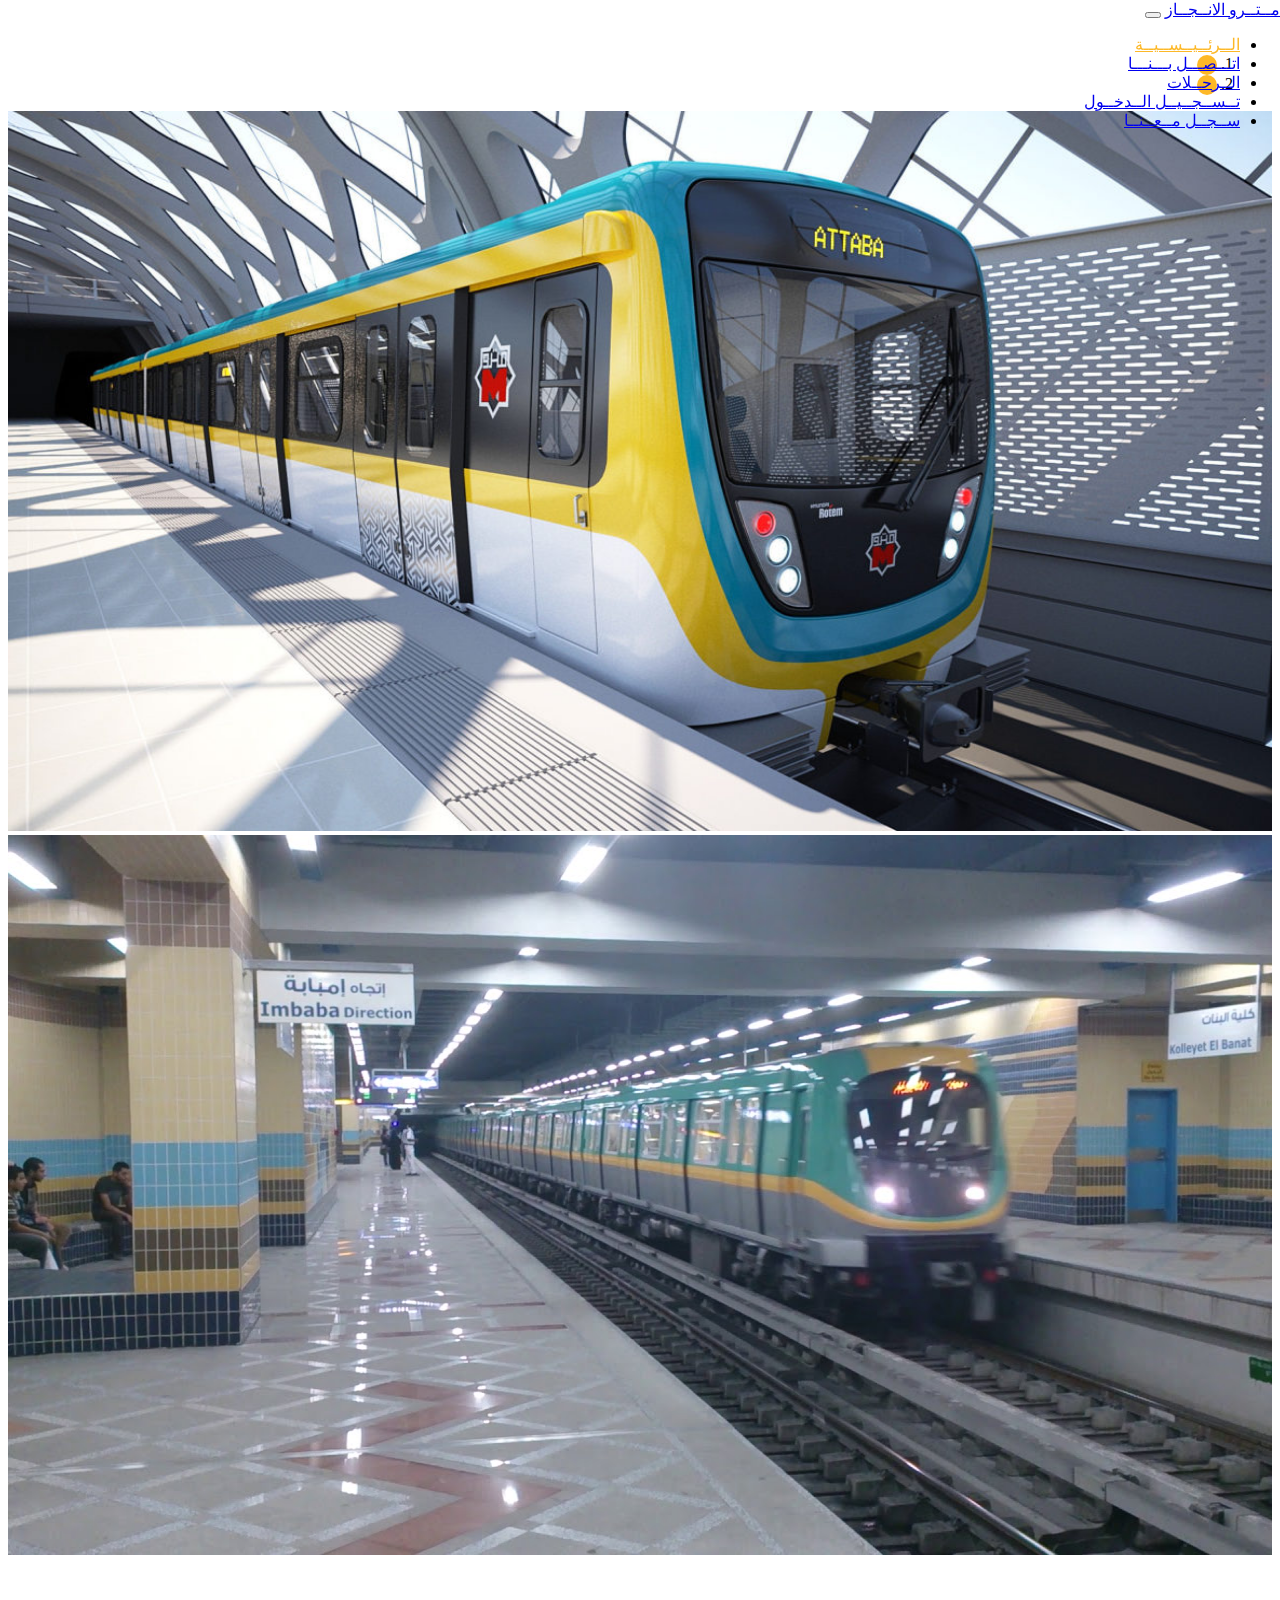
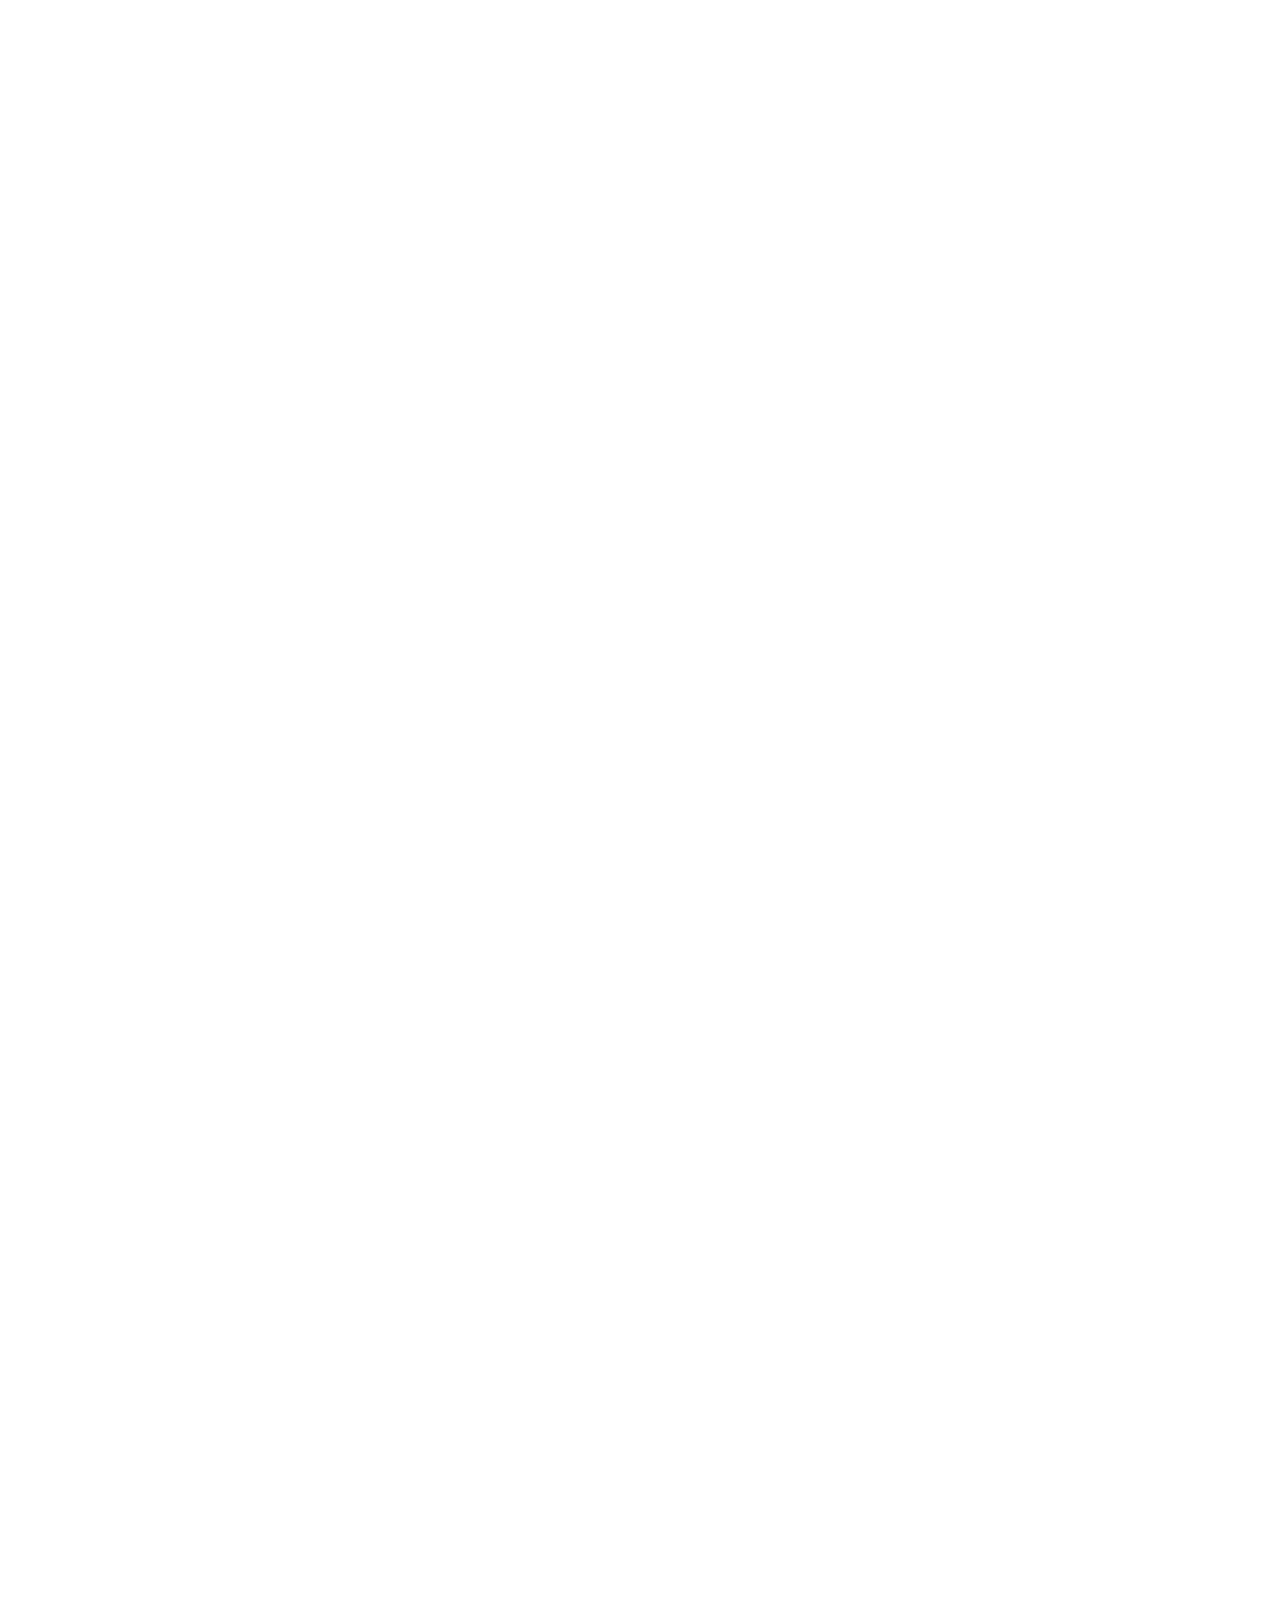
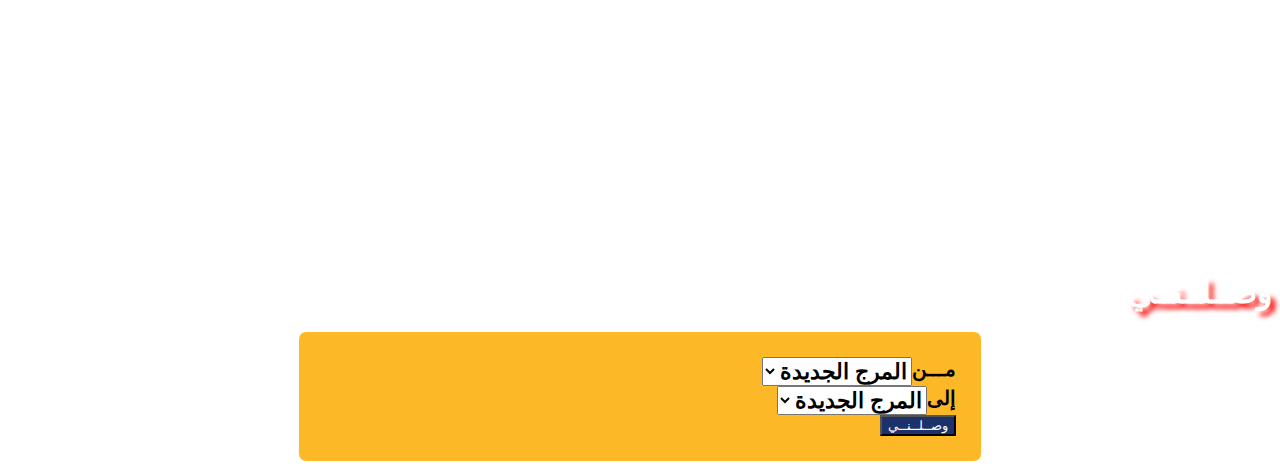
<file: index.html>
<!DOCTYPE html>
<html lang="en">

<head>
    <meta charset="UTF-8">
    <meta name="viewport" content="width=device-width, initial-scale=1.0">
    <title>Metro El Engaz</title>
    <link rel="stylesheet" href="https://cdn.jsdelivr.net/npm/bootstrap@4.6.0/dist/css/bootstrap.min.css"
        integrity="sha384-B0vP5xmATw1+K9KRQjQERJvTumQW0nPEzvF6L/Z6nronJ3oUOFUFpCjEUQouq2+l" crossorigin="anonymous">
    <link rel="stylesheet" href="https://cdnjs.cloudflare.com/ajax/libs/animate.css/3.7.0/animate.css">
    <link rel="stylesheet" href="https://cdnjs.cloudflare.com/ajax/libs/font-awesome/4.7.0/css/font-awesome.css" />
    <link rel="stylesheet" href="css/indexStyle.css">

    
</head>

<body>

    <!-- Navbar -->
    <nav class="navbar navbar-expand-lg navbar-dark bg-dark">

        <a class="navbar-brand" href="#">مــتــرو الانــجــاز</a>
        <button class="navbar-toggler" type="button" data-toggle="collapse" data-target="#navbarSupportedContent"
            aria-controls="navbarSupportedContent" aria-expanded="false" aria-label="Toggle navigation">
            <span class="navbar-toggler-icon"></span>
        </button>


        <div class="collapse navbar-collapse" id="navbarSupportedContent">
            <ul class="navbar-nav mr-auto">
                <li class="nav-item active">
                    <a class="nav-link" href="#">الــرئــيــســيــة <span class="sr-only">(current)</span></a>
                </li>
                <li class="nav-item">
                    <a class="nav-link" href="#">اتـــصـــل بـــنـــا</a>
                </li>
                <li class="nav-item">
                    <a class="nav-link" href="userAllTrans/allTrans.html">الــرحــلات</a>
                </li>
                <li class="nav-item">
                    <a class="nav-link" href="loginPage/login.html">تــســجــيــل الــدخــول</a>
                </li>
                <li class="nav-item">
                    <a class="nav-link" href="registerPage/register.html">ســجــل مــعــنــا</a>
                </li>
            </ul>
        </div>
    </nav>


    <section id="carouselExampleIndicators" class="carousel slide" data-ride="carousel">
        <ol class="carousel-indicators">
            <li data-target="#carouselExampleIndicators" data-slide-to="0" class="active"></li>
            <li data-target="#carouselExampleIndicators" data-slide-to="1"></li>
            <!-- <li data-target="#carouselExampleIndicators" data-slide-to="2"></li> -->
        </ol>

        <div class="carousel-inner">
            <div class="carousel-item active">
                <img src="resources/metro1.jpg" class="d-block" alt="Metro Photo">
            </div>
            <div class="carousel-item">
                <img src="resources/metro2.jpg" class="d-block" alt="Metro Photo">
            </div>
        </div>

        <a class="carousel-control-prev" href="#carouselExampleIndicators" role="button" data-slide="prev">
            <span class="carousel-control-prev-icon" aria-hidden="true"></span>
            <span class="sr-only">Previous</span>
        </a>
        <a class="carousel-control-next" href="#carouselExampleIndicators" role="button" data-slide="next">
            <span class="carousel-control-next-icon" aria-hidden="true"></span>
            <span class="sr-only">Next</span>
        </a>
    </section>

    <section class="main">
        <div class="container">
            <div class="row">
                <div class="col-md-12">
                    <div class="text-block wow  bounceInLeft" data-wow-duration="2s">
                        <h2>التعريف بالموقع</h2>
                        <p> سيساعد هذا الموقع المستخدمين على التنقل بسهولة في خطوط المترو بدون سؤال الكثير من
                            الأشخاص،
                            فبمجرد دخولك إلى موقع الويب هذا لن تحتاج إلى معرفة كيفية استخدامه نظرا لتصميمه الجيد
                            وواجهته
                            المميزه التى ستساعدك بدون الحاجه لقراءة التعليمات، كما يمكنك هذا الموقع من معرفة أقرب
                            محطه
                            من المنطقه التى تتواجد فيها والحصول على تذكرتك عن بعد بدون أن تظل عالقًا في طابور
                            الانتظار.
                            وكذلك معرفة سعر التذكره من خلال معرفة عدد المحطات التى سوف تمر بها من خلال وجهتك المحدده
                            للرحله ومن ثم دفع سعر التذكره بالعديد من الطرق الالكترونيه التي تهتم بها، ومعرفة
                            التوجيهات
                            التي يجب عليك اتباعها أيضا، وبالتالى يمكننا الموقع من اللحاق بالمترو فى الميعاد المحدد
                            وتجنب
                            فقدان الرحله </p>
                    </div>
                </div>
            </div>
        </div>
    </section>

    <section class="main bg-t">
        <div class="container">
            <div class="row">
                <div class="col-md-12">
                    <h3 class="transition wow bounceInDown" data-wow-duration="2s">التحول الرقمى لحجز التذكره</h3>
                </div>
            </div>
            <div class="row">
                <div class="col-md-4">
                    <div class="img-box  wow bounceInRight" data-wow-duration="2s" data-wow-delay="1s">
                        <img src="resources/Queue.jpg">
                        <h5 class="description" style="text-align: center;color: white;text-shadow:  5px 5px 5px #fa1616;">وفر وقتك بالطابور</h5>
                    </div>
                </div>
                <div class="col-md-4">
                    <div class="img-box  wow bounceInLeft" data-wow-duration="2s" data-wow-delay="2s">
                        <img src="resources/Send QR.jpg">
                        <h5 class="description" style="text-align: center;color: white;text-shadow:  5px 5px 5px #fa1616;">احصل على الكود الخاص بك</h5>

                    </div>
                </div>
                <div class="col-md-4">
                    <div class="img-box wow bounceInUp" data-wow-duration="2s" data-wow-delay="3s">
                        <img src="resources/Qr-Code-Scanner.jpg">
                        <h5 class="description" style="text-align: center;color: white;text-shadow:  5px 5px 5px #fa1616;">قارئ الكود</h5>

                    </div>
                </div>
            </div>
        </div>
    </section>

    <section class="main">
        <div class="container">
            <div class="row">
                <div class="col-md-6">
                    <div class="text-block wow fadeInUp" data-wow-duration="2s">
                        <h2>ألية العمل</h2>
                        <p> بعد حجزك للتذكره سوف يتم ارسال الكود الخاص بتذكرتك الى الايميل الخاص بك
                            الذى قمت بالتسجيل من خلاله والعبور به من خلال بوابات المترو حيث يتم توجيه الكود تجاه
                            جهاز
                            قارئ الكود وبذلك تسمح لك البوابه بالمرور </p>

                    </div>
                </div>
                <div class="col-md-6">
                    <div class="img-box  wow bounceInUp center" data-wow-duration="3s">
                        <img src="resources/barcode reader.jpg">
                    </div>
                </div>
            </div>
        </div>
        </div>
    </section>

    <section class="content">
        <div class="container py-5">

            <header class="text-center">
                <h1 style="color: white;text-shadow:  5px 5px 5px #fa1616;">وصــلــنــي</h1>
            </header>

            <section class="DirectionsPart mt-4">

                <div class="form-group">
                    <label for="from" style="float: right;">مـــن</label>
                    <!-- <input type="text" class="form-control" placeholder="مـــــــن" id="from" /> -->
                    <select name="selectFrom" class="form-control" id="selectFrom">
                        <option value="1">asd</option>
                        <option value="2">asd</option>
                        <option value="3">asd</option>
                        <option value="4">asd</option>
                    </select>
                </div>
                <div class="form-group mt-4">
                    <label for="to" style="float: right;">إلى</label>
                    <!-- <input type="text" class="form-control" placeholder="إلــــــى" id="to" /> -->
                    <select name="selectTo" class="form-control" id="selectTo">
                        <option value="5">asd</option>
                        <option value="6">asd</option>
                        <option value="7">asd</option>
                        <option value="8">asd</option>
                    </select>
                </div>
                <div class="form-group text-center">
                    <button class="btn badge-pill py-2 px-3" id="wasalny">وصــلــنــي</button>
                </div>
            </section>

            <figure class="map mt-5">
                <img src="resources/maptest.png" class="img-fluid" alt="Metro Map">

                <!-- // if we will make the user choose from image -->
                <!-- <div class="marg"></div> -->

                <figcaption class="mpaCaption text-center">
                    <h1></h1>
                    <button onclick="bookTicket()" class="btn btn-primary badge-pill">إحــجــز تــذكــرتــك</button>
                </figcaption>
            </figure>

        </div>
    </section>








    <script src="https://code.jquery.com/jquery-3.5.1.slim.min.js"
        integrity="sha384-DfXdz2htPH0lsSSs5nCTpuj/zy4C+OGpamoFVy38MVBnE+IbbVYUew+OrCXaRkfj"
        crossorigin="anonymous"></script>
    <script src="https://cdn.jsdelivr.net/npm/popper.js@1.16.1/dist/umd/popper.min.js"
        integrity="sha384-9/reFTGAW83EW2RDu2S0VKaIzap3H66lZH81PoYlFhbGU+6BZp6G7niu735Sk7lN"
        crossorigin="anonymous"></script>
    <script src="https://cdn.jsdelivr.net/npm/bootstrap@4.6.0/dist/js/bootstrap.min.js"
        integrity="sha384-+YQ4JLhjyBLPDQt//I+STsc9iw4uQqACwlvpslubQzn4u2UU2UFM80nGisd026JF"
        crossorigin="anonymous"></script>
        <script src="https://cdnjs.cloudflare.com/ajax/libs/wow/1.1.2/wow.min.js"></script>
    <script src="js/indexJS.js"></script>
</body>

</html>
</file>
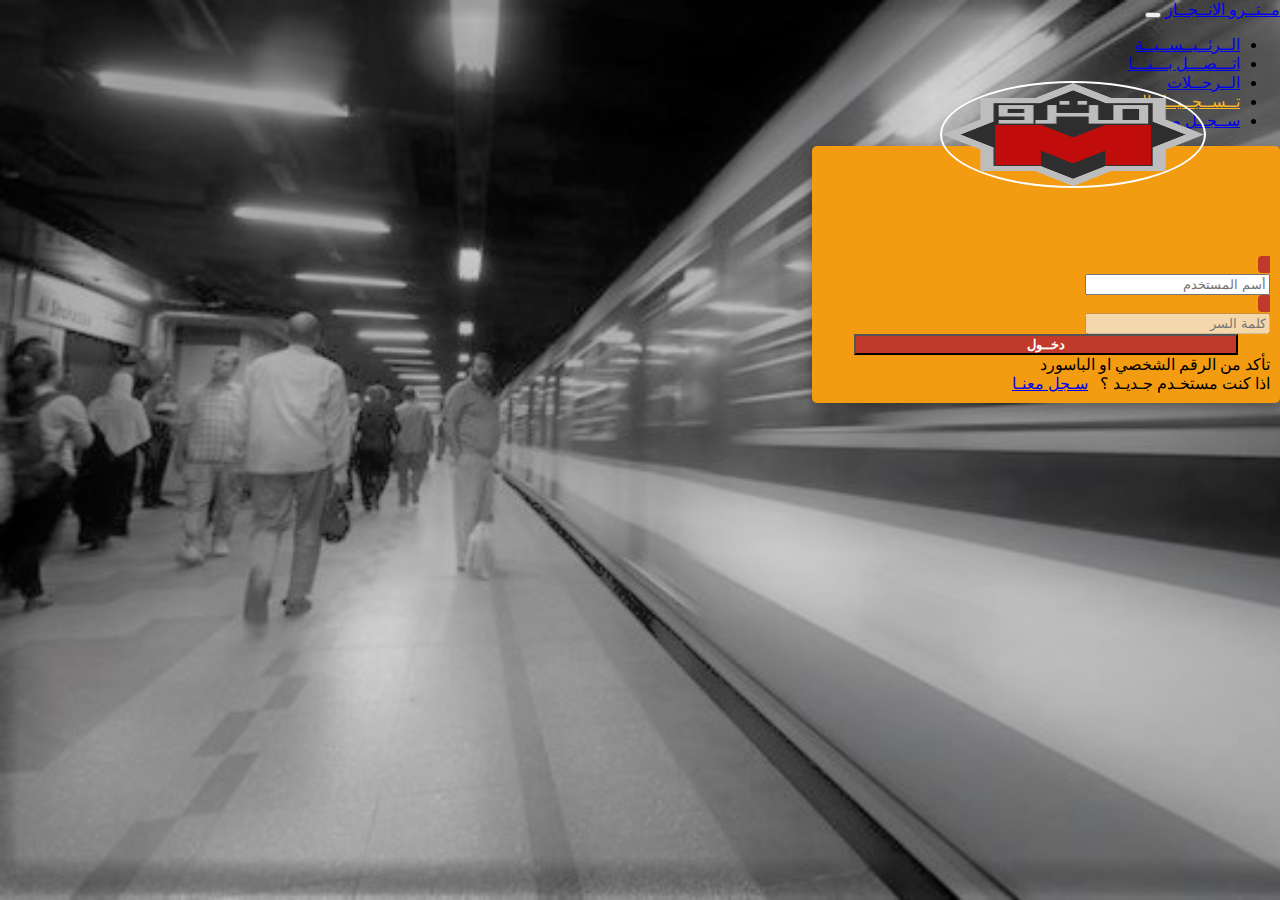
<file: loginPage/login.html>
<!DOCTYPE html>
<html>

<head>

    <title>Login Page</title>
    <link rel="stylesheet" href="https://cdn.jsdelivr.net/npm/bootstrap@4.6.0/dist/css/bootstrap.min.css"
        integrity="sha384-B0vP5xmATw1+K9KRQjQERJvTumQW0nPEzvF6L/Z6nronJ3oUOFUFpCjEUQouq2+l" crossorigin="anonymous">
    <link rel="stylesheet" href="https://cdnjs.cloudflare.com/ajax/libs/animate.css/3.7.0/animate.css">
    <link rel="stylesheet" href="https://cdnjs.cloudflare.com/ajax/libs/font-awesome/4.7.0/css/font-awesome.css" />
    <link rel="stylesheet" href="https://use.fontawesome.com/releases/v5.6.1/css/all.css"
        integrity="sha384-gfdkjb5BdAXd+lj+gudLWI+BXq4IuLW5IT+brZEZsLFm++aCMlF1V92rMkPaX4PP" crossorigin="anonymous">


    <link rel="stylesheet" href="../css/loginStyle.css">

</head>

<body>
    <!-- Navbar -->
    <nav class="navbar navbar-expand-lg navbar-dark bg-dark">
        
        <a class="navbar-brand " href="#" >مــتــرو الانــجــاز</a>
        <button class="navbar-toggler" type="button" data-toggle="collapse" data-target="#navbarSupportedContent"
            aria-controls="navbarSupportedContent" aria-expanded="false" aria-label="Toggle navigation">
            <span class="navbar-toggler-icon"></span>
        </button>


        <div class="collapse navbar-collapse" id="navbarSupportedContent">
            <ul class="navbar-nav mr-auto">
                <li class="nav-item ">
                    <a class="nav-link" href="#" onclick="home()">الــرئــيــســيــة </a>
                </li>
                <li class="nav-item">
                    <a class="nav-link" href="#">اتـــصـــل بـــنـــا</a>
                </li>
                <li class="nav-item">
                    <a class="nav-link" href="../userAllTrans/allTrans.html">الــرحــلات</a>
                </li>
                <li class="nav-item active">
                    <a class="nav-link" href="#" onclick="login()">تــســجــيــل الــدخــول<span class="sr-only">(current)</span></a>
                </li>
                <li class="nav-item">
                    <a class="nav-link" href="#" onclick="register()">ســجــل مــعــنــا</a>
                </li>
            </ul>
        </div>
    </nav>

    <!--Login Form-->
    <div class="container h-100">
        <div class="row h-100">
            <div class="col-sm-12 h-100">
                <div class="d-flex justify-content-center h-100">
                    <div class="user_card">
                        <div class="d-flex justify-content-center">
                            <div class="brand_logo_container">
                                <img src="../resources/metrologo.png" class="brand_logo" alt="Logo">
                                <br><br>
                                       <span id="invalid" style="color: rgb(240, 15, 15);font-weight: bolder;"></span>
                                <br>
                            </div>
                        </div>
                        <div class="d-flex justify-content-center form_container">
                            <form>
                                <div class="input-group mb-3">
                                    <div class="input-group-append">
                                        <span class="input-group-text"><i class="fas fa-user"></i></span>
                                    </div>
                                    <input id="myUser" type="text" name="" class="form-control input_user" value=""
                                        placeholder="أسم المستخدم" title=" أسم المستخدم , عبارة عن الرقم القومي الخاص بك !!" onblur="disName()" onfocus="this.value=''; this.select()"  required>
                                        <img id="validate">
                                </div>
                                <div class="input-group mb-2">
                                    <div class="input-group-append">
                                        <span class="input-group-text"><i class="fas fa-key"></i></span>
                                    </div>
                                    <input id="psw" type="password" name="" class="form-control input_pass" value=""
                                        placeholder="كلمة السر" title="يجب ادخال اسم المستخدم اولا !!" onblur="disPass()" onfocus="this.value=''" disabled  required>
                                        <img id="validate2">
                                </div>
                                <div class="form-group">
                                    <!-- <div class="custom-control custom-checkbox">
                                        <input type="checkbox" class="custom-control-input" id="customControlInline">
                                        <label class="custom-control-label" for="customControlInline">Remember
                                            me</label>
                                    </div> -->
                                </div>
                                <div class="d-flex justify-content-center mt-3 login_container">
                                    <button type="button" name="button" class="btn login_btn" >دخــول</button>
                                </div>
                            </form>
                        </div>

                        <div class="mt-4">
                            <div class="alert alert-danger d-none">تأكد من الرقم الشخصي او الباسورد</div>
                            <div class="d-flex justify-content-center links">
                                اذا كنت مستخـدم جـديـد ؟ &nbsp;  <a href="#" class="ml-2" onclick="register()">سـجل معنـا</a> 
                            </div>
                            <!-- <div class="d-flex justify-content-center links" >
                                <a href="#"> !نسيـت الباسورد ؟</a>
                            </div> -->
                        </div>
                    </div>
                </div>
            </div>
        </div>
    </div>
    
    <script src="https://code.jquery.com/jquery-3.5.1.slim.min.js"
    integrity="sha384-DfXdz2htPH0lsSSs5nCTpuj/zy4C+OGpamoFVy38MVBnE+IbbVYUew+OrCXaRkfj"
    crossorigin="anonymous"></script>
<script src="https://cdn.jsdelivr.net/npm/popper.js@1.16.1/dist/umd/popper.min.js"
    integrity="sha384-9/reFTGAW83EW2RDu2S0VKaIzap3H66lZH81PoYlFhbGU+6BZp6G7niu735Sk7lN"
    crossorigin="anonymous"></script>
<script src="https://cdn.jsdelivr.net/npm/bootstrap@4.6.0/dist/js/bootstrap.min.js"
    integrity="sha384-+YQ4JLhjyBLPDQt//I+STsc9iw4uQqACwlvpslubQzn4u2UU2UFM80nGisd026JF"
    crossorigin="anonymous"></script>
    <script src="https://cdnjs.cloudflare.com/ajax/libs/wow/1.1.2/wow.min.js"></script>

    <script src="../js/loginJS.js"></script>
</body>

</html>
</file>
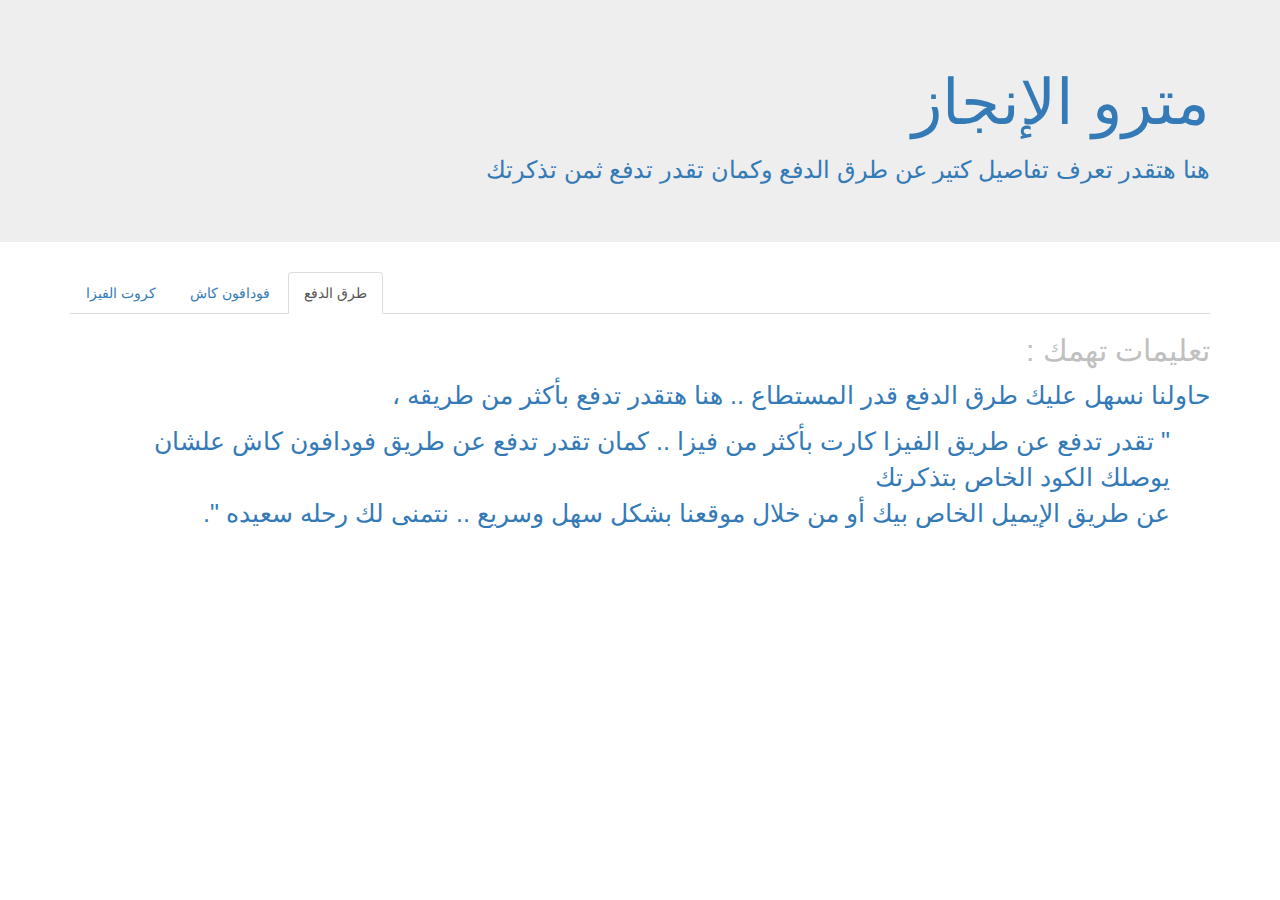
<file: paymentPage/payment.html>
<!DOCTYPE html>
<html lang="ar">

<head>
    <title>Payment Page</title>
    <meta http-equiv="Content-Type" content="text/html; charset=utf-8" />
    <link rel="stylesheet" type="text/css" href="css/paymentcss.css">
    <meta name="viewport" content="width=device-width, initial-scale=1">
    <link rel="stylesheet" href="https://maxcdn.bootstrapcdn.com/bootstrap/3.4.1/css/bootstrap.min.css">
    <script src="https://ajax.googleapis.com/ajax/libs/jquery/3.5.1/jquery.min.js"></script>
    <script src="https://maxcdn.bootstrapcdn.com/bootstrap/3.4.1/js/bootstrap.min.js"></script>
    <link rel="stylesheet" href="https://cdnjs.cloudflare.com/ajax/libs/font-awesome/4.7.0/css/font-awesome.min.css">
    <script type="text/javascript" src="js/payment.js"></script>
    <link rel="stylesheet" href="https://maxcdn.bootstrapcdn.com/bootstrap/3.4.1/css/bootstrap.min.css">
    <link href="https://fonts.googleapis.com/css?family=Montserrat" rel="stylesheet">
    <script src="https://ajax.googleapis.com/ajax/libs/jquery/3.5.1/jquery.min.js"></script>
    <script src="https://maxcdn.bootstrapcdn.com/bootstrap/3.4.1/js/bootstrap.min.js"></script>

</head>

<body>

    <div class="jumbotron jumbotron-fluid">
        <div class="container">
            <h1> مترو الإنجاز </h1>
            <h3>هنا هتقدر تعرف تفاصيل كتير عن طرق الدفع وكمان تقدر تدفع ثمن تذكرتك</h3>
        </div>
    </div>

    <div class="container">
        <ul class="nav nav-tabs">
            <li><a data-toggle="tab" href="#menu1">كروت الفيزا</a></li>
            <li><a data-toggle="tab" href="#menu2">فودافون كاش</a></li>
            <li class="active"><a data-toggle="tab" href="#home">طرق الدفع </a></li>
        </ul>

        <div class="tab-content">
            <div id="home" class="tab-pane fade in active">
                <h2 style="color:silver;">تعليمات تهمك : </h2>
                <p>
                    حاولنا نسهل عليك طرق الدفع قدر المستطاع .. هنا هتقدر تدفع بأكثر من طريقه ،<br>
                <p style="margin-right:40px;margin-left:40px;margin-top:10px;">
                    " تقدر تدفع عن طريق الفيزا كارت بأكثر من فيزا .. كمان تقدر تدفع عن طريق فودافون كاش علشان يوصلك
                    الكود الخاص بتذكرتك<br> عن طريق الإيميل الخاص بيك أو من خلال موقعنا بشكل سهل وسريع ..
                    نتمنى لك رحله سعيده ".</p>
                </p>
            </div>
            <div id="menu1" class="tab-pane fade">
                <h3>ادفع بالفيزا </h3>
                <div>
                    <!--contain container-->
                    <div class="container-flued">
                        <div class="row">
                            <div class="col-sm-5" id="container_image">
                                <img src="visa.jpg" class="image-visa">
                            </div>
                            <!--first column-->
                            <div class="col-sm-5">

                                <form action="#" method="Post">
                                    <h3>كروت الفيزا التى نقبلها </h3>
                                    <div class="icon-container" id="icons">
                                        <i class="fa fa-cc-visa" style="color:navy;"></i>
                                        <i class="fa fa-cc-amex" style="color:blue;"></i>
                                        <i class="fa fa-cc-mastercard" style="color:red;"></i>
                                        <i class="fa fa-cc-discover" style="color:orange;"></i>
                                    </div>
                                    <br><br>

                                    <div>
                                        <div class="input-div">
                                            <div class="i">
                                                <i class="fa fa-address-book" style="font-size:30px"></i>
                                            </div>
                                            <div>
                                                <!--<h5>Name</h5>-->
                                                <input type="Text" class="input" placeholder="اكتب اسمك " required
                                                    id="username" title="أكتب أسمك هنا على الأقل 3 حروف">
                                            </div>
                                        </div>

                                    </div>

                                    <div>
                                        <div class="input-div">
                                            <div class="i">
                                                <i class="fa fa-envelope icon"></i>
                                            </div>
                                            <div>
                                                <!--<h5>Email</h5>-->
                                                <input type="Email" class="input" placeholder="ادخل بريدك الإلكترونى"
                                                    required title="البريد الإلكترونى" id="email">
                                            </div>
                                        </div>

                                    </div>

                                    <div class="input-div">
                                        <div class="i">
                                            <i class="fa fa-cc-mastercard"></i>
                                        </div>

                                        <div>
                                            <!--<h5>Visa</h5>-->
                                            <input type="password" class="input" placeholder="ادخل رقم الفيزا" required
                                                id="visa" title="رقم الفيزا">
                                        </div>
                                    </div>
                                    <br><br>

                                    <input type="button" onclick="visaSubmit()" value="ارسل الكود"
                                        class="button"></input>
                                </form>
                            </div>
                            <!--second column-->

                        </div>
                        <!--row-->
                    </div>
                    <!--container-->
                </div>
                <!--contain container-->
            </div>
            <div id="menu2" class="tab-pane fade">
                <h3>فوادافون كاش </h3>
                <div>
                    <!--contain container-->
                    <div class="container-flued">
                        <div class="row">
                            <div class="col-sm-5" id="container_image">
                                <img src="voda.png" class="image-voda">
                            </div>
                            <!--first column-->
                            <div class="col-sm-5">

                                <form action="/action_page.php">
                                    <br><br>

                                    <div>
                                        <div class="input-div">
                                            <div class="i">
                                                <i class="fa fa-mobile" aria-hidden="true"></i>

                                            </div>
                                            <div>
                                                <!--<h5>phone Number</h5>-->
                                                <input type="text" class="input" placeholder="اكتب رقم موبايلك" required
                                                    title="رقم الموبايل" id="phoneNumber">
                                            </div>
                                        </div>

                                    </div>

                                    <div class="input-div">
                                        <div class="i">
                                            <i class="fa fa-lock" aria-hidden="true"></i>
                                        </div>

                                        <div>
                                            <!--<h5>Password</h5>-->
                                            <input type="password" class="input" placeholder="ادخل الرقم السرى" required
                                                id="pass" title="الرقم السرى">
                                        </div>
                                    </div>
                                    <br><br>

                                    <input type="button" value="ارسل الكود" onclick="vodaFoneSubmit()"
                                        class="button"></input>
                                </form>
                            </div>
                            <!--second column-->

                        </div>
                        <!--row-->
                    </div>
                    <!--container-->
                </div>
                <!--contain container-->
            </div>
        </div>
    </div>
    </div>
</body>

</html>
</file>
<file: css/indexStyle.css>
body {
  direction: rtl;
  background: url(https://www.adsyndicate.in/wp-content/uploads/2018/02/LP-bg-1.jpg);
}

body nav {
  position: fixed !important;
  z-index: 99;
  width: 100%;
  top: 0;
  left: 0;
}

body nav .active a {
  color: #fdb827 !important;
}

body .carousel {
  margin-top: 55px;
  height: 80vh;
  width: 100%;
}

body .carousel img {
  max-height: 100%;
  width: 100%;
  height: 80vh;
}

body .carousel .carousel-indicators li {
  height: 5px;
  background-color: #fdb827;
  border-radius: 50%;
  width: 20px;
  height: 20px;
  margin-right: 15px;
}

body .DirectionsPart {
  border-radius: 7px;
  background-color: #fdb827;
  padding: 25px;
  width: 50%;
  margin: auto;
}

body .DirectionsPart label {
  font-weight: bold;
  font-size: 20px;
}

body .DirectionsPart input, body .DirectionsPart select, body .DirectionsPart option {
  font-size: 22px;
  font-weight: bold;
}

body .DirectionsPart input:focus {
  font-size: 22px;
  font-weight: bold;
}

body .DirectionsPart #wasalny {
  background-color: #1D316A;
  color: white;
}

body messageBox {
  position: fixed;
  z-index: 99;
  top: 50%;
  left: 50%;
  -webkit-transform: translate(-50%, -50%);
          transform: translate(-50%, -50%);
  padding: 25px;
  border-radius: 7px;
  text-align: center;
  background-color: #1D316A;
  color: white;
}

body .map {
  display: none;
  position: relative;
}

body .map figcaption h1 {
  color: white;
}

body .map figcaption span {
  color: blue;
}

body .main {
  display: block;
  overflow: hidden;
  padding: 100px 0;
  width: 100%;
  overflow: hidden;
}

body .main h6 {
  text-align: right;
}

body .main h3 {
  text-align: right;
  color: white;
  padding: 15px;
  text-shadow: 5px 5px 5px #fa1616;
}

body .main .transition {
  color: white;
}

body .main .img-box img {
  width: 100%;
  height: 350px;
  border-radius: 12px;
  padding: 5px;
  border: 1px solid #ddd;
}

body .main .text-block {
  display: block;
  color: white;
  border: 10px solid transparent;
  -o-border-image: url(../resources/border.png) 25 stretch;
     border-image: url(../resources/border.png) 25 stretch;
  padding: 5px;
}

body .main .text-block:hover {
  -webkit-box-shadow: 10px 10px 5px grey;
          box-shadow: 10px 10px 5px grey;
}

body .main .text-block h2 {
  color: #fdb827;
  text-shadow: 5px 5px 5px #fa1616;
}

body .main .main.bg-t {
  width: 100%;
  background: rgba(255, 255, 255, 0.2);
  padding: 120px 0;
}

body .main h2, body .main p {
  text-align: right;
}
/*# sourceMappingURL=indexStyle.css.map */
</file>
<file: css/loginStyle.css>
html {
  margin: 0;
  padding: 0;
  height: 100%;
  background-image: url(../resources/cover2.jpg);
  background-repeat: no-repeat;
  background-size: cover;
}

body {
  overflow: hidden;
  direction: rtl;
  margin: 0;
  padding: 0;
  height: 100%;
  background-image: url(../resources/cover2.jpg);
  background-repeat: no-repeat;
  background-size: cover;
}

body .active a {
  color: #fdb827 !important;
}

body .user_card {
  height: 57%;
  width: 35%;
  margin-top: auto;
  margin-bottom: auto;
  background: #f39c12;
  position: relative;
  display: -webkit-box;
  display: -ms-flexbox;
  display: flex;
  -webkit-box-pack: center;
  -ms-flex-pack: center;
  justify-content: center;
  -webkit-box-orient: vertical;
  -webkit-box-direction: normal;
  -ms-flex-direction: column;
  flex-direction: column;
  padding: 10px;
  box-shadow: 0 4px 8px 0 rgba(0, 0, 0, 0.2), 0 6px 20px 0 rgba(0, 0, 0, 0.19);
  -webkit-box-shadow: 0 4px 8px 0 rgba(0, 0, 0, 0.2), 0 6px 20px 0 rgba(0, 0, 0, 0.19);
  -moz-box-shadow: 0 4px 8px 0 rgba(0, 0, 0, 0.2), 0 6px 20px 0 rgba(0, 0, 0, 0.19);
  border-radius: 5px;
}

body .brand_logo_container {
  position: absolute;
  height: 80%;
  width: 80%;
  top: -75px;
  border-radius: 50%;
  background: transparent;
  padding: 10px;
  text-align: center;
}

body .brand_logo {
  height: 50%;
  width: 70%;
  border-radius: 50%;
  border: 2px solid white;
}

body .form_container {
  margin-top: 100px;
}

body .login_btn {
  width: 100%;
  background: #c0392b;
  color: white;
  font-weight: bold;
}

body .login_btn:focus {
  -webkit-box-shadow: none !important;
  box-shadow: none !important;
  outline: 0px !important;
}

body .login_btn:hover {
  background-color: wheat;
  color: #c0392b;
}

body .login_container {
  padding: 0 2rem;
}

body .input-group-text {
  background: #c0392b !important;
  color: white !important;
  border: 0 !important;
  border-radius: 0.25rem 0 0 0.25rem !important;
}

body .input_user,
body .input_pass:focus {
  -webkit-box-shadow: none !important;
  box-shadow: none !important;
  outline: 0px !important;
}

body .custom-checkbox .custom-control-input:checked ~ .custom-control-label::before {
  background-color: #c0392b !important;
}

body #validate, body #validate2 {
  background-color: #ffffff;
}
/*# sourceMappingURL=loginStyle.css.map */
</file>
<file: paymentPage/css/paymentcss.css>
body{
	direction: rtl;
	background: url(https://www.adsyndicate.in/wp-content/uploads/2018/02/LP-bg-1.jpg);
	color: #337ab7 !important;
}
#home{
	 font-size: 180%;
}

.image-visa{
	width: 70%; height: 60%;
	border-radius: 15px;
}
.image-voda{
	width: 80%;
	height: 80%;
	border-radius: 15px;

}
.input-div{
	position: relative;
	display: grid;
	grid-template-columns: 12% 80%;
	margin: 5px;
	padding: 5px;
	border-bottom:3px solid #d9d9d9;
}


.i{
	color:  #337ab7;
	display: flex;
	justify-content: center;
	align-items: center;
	font-size: 25px;
}

.input{
 	width: 100%;
	margin: 5px;
	background: none;
	padding: 0.5rem 0.7rem;
	color:#337ab7;
	outline: none;
	font-size: 18px;
	border: none;


}
#icons{
	font-size:30px
}

.button{
	outline: none;
	width: 100%;
	height: 40px;
	border-radius: 30px;
	color: black;
	background-color: #EFEFEF;
}
.button:hover{
	background-color: black;
	color: white;
}
</file>
